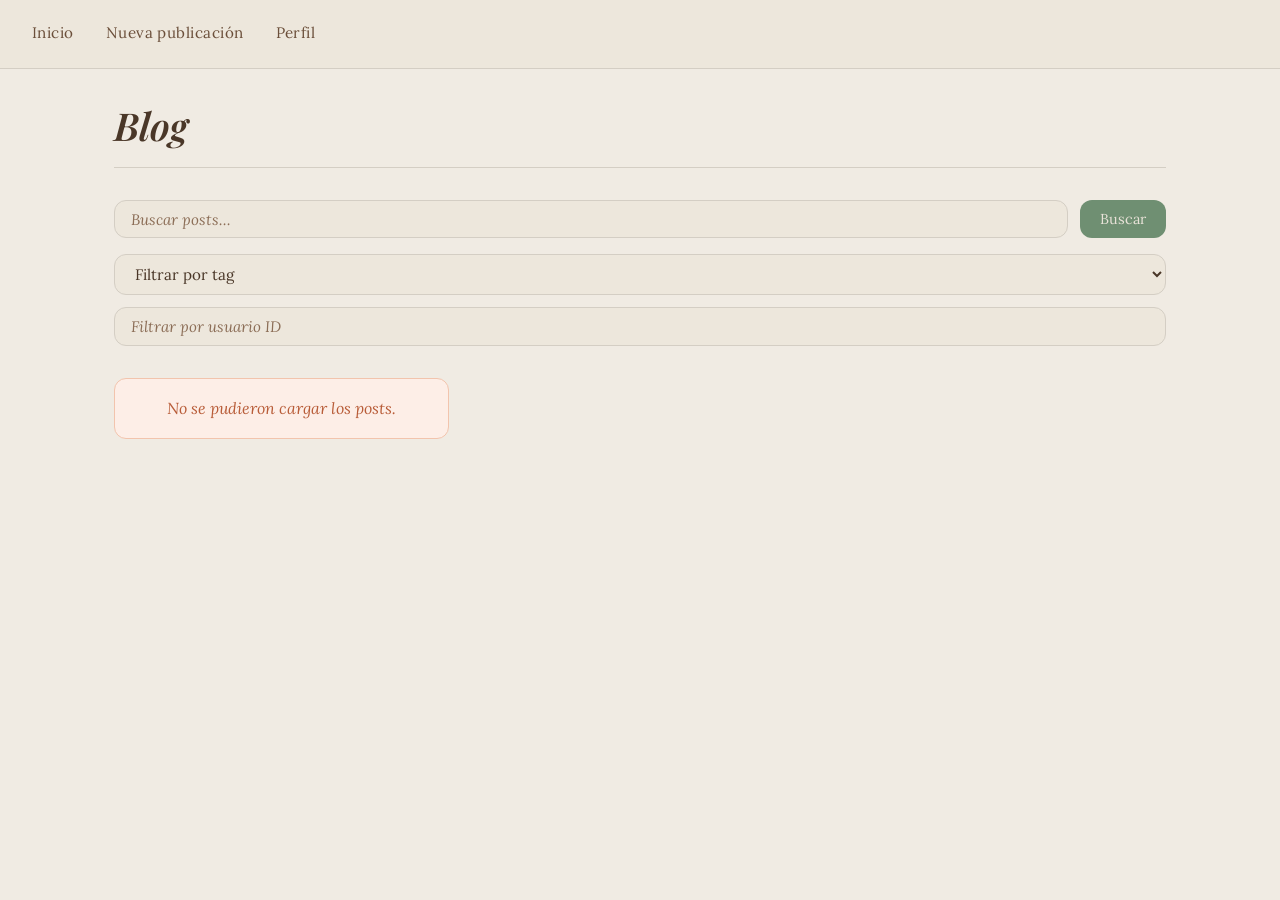
<file: index.html>
<!DOCTYPE html>
<html lang="es">
<head>
  <meta charset="UTF-8" />
  <meta name="viewport" content="width=device-width, initial-scale=1.0" />
  <title>The Commonplace</title>
  <link rel="stylesheet" href="css/main.css" />
  <link rel="stylesheet" href="css/layout.css" />
  <link rel="stylesheet" href="css/components.css" />
</head>
<body>

  <nav id="navbar">
    <a href="index.html">Inicio</a>
    <a href="create.html">Nueva publicación</a>
    <a href="profile.html">Perfil</a>
  </nav>

  <main id="app">

    <header class="page-header">
      <h1>Blog</h1>
    </header>

    <!-- Search and filters -->
    <section id="filters">
      <div class="search-bar">
        <input type="text" id="search-input" placeholder="Buscar posts..." />
        <button id="search-btn">Buscar</button>
      </div>

      <div class="filter-group">
        <select id="tag-filter">
          <option value="">Filtrar por tag</option>
        </select>

        <input
          type="number"
          id="user-filter"
          placeholder="Filtrar por usuario ID"
          min="1"
        />
      </div>
    </section>

    <!-- Posts grid -->
    <div id="posts-container"></div>

  </main>

  <script type="module" src="js/pages/home.js"></script>
</body>
</html>
</file>
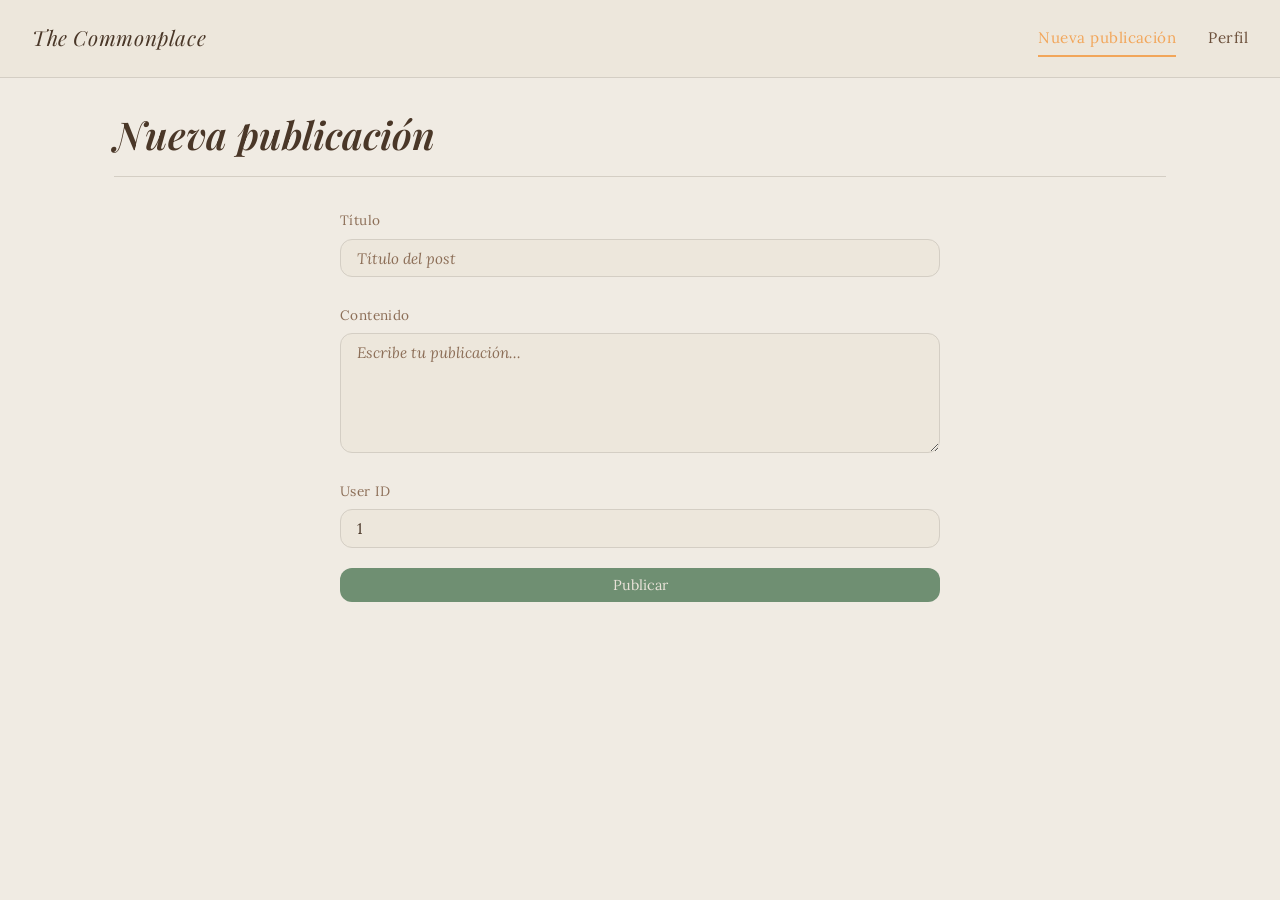
<file: create.html>
<!DOCTYPE html>
<html lang="es">
<head>
  <meta charset="UTF-8" />
  <meta name="viewport" content="width=device-width, initial-scale=1.0" />
  <title>Nueva publicación</title>

  <link rel="stylesheet" href="css/main.css" />
  <link rel="stylesheet" href="css/layout.css" />
  <link rel="stylesheet" href="css/components.css" />
</head>
<body>

  <nav id="navbar">
    <a href="index.html" class="nav-brand">The Commonplace</a>
    <a href="create.html" class="active">Nueva publicación</a>
    <a href="profile.html">Perfil</a>
  </nav>

  <main id="app">

    <header class="page-header">
      <h1>Nueva publicación</h1>
    </header>

    <form id="create-form" class="form-container">

      <div class="form-group">
        <label>Título</label>
        <input type="text" id="title" placeholder="Título del post" />
        <span class="field-error" id="title-error"></span>
      </div>

      <div class="form-group">
        <label>Contenido</label>
        <textarea id="body" placeholder="Escribe tu publicación..."></textarea>
        <span class="field-error" id="body-error"></span>
      </div>

      <div class="form-group">
        <label>User ID</label>
        <input type="number" id="userId" value="1" />
      </div>

      <button class="btn-primary" type="submit">Publicar</button>

    </form>

  </main>

  <script type="module" src="js/pages/create.js"></script>
</body>
</html>
</file>
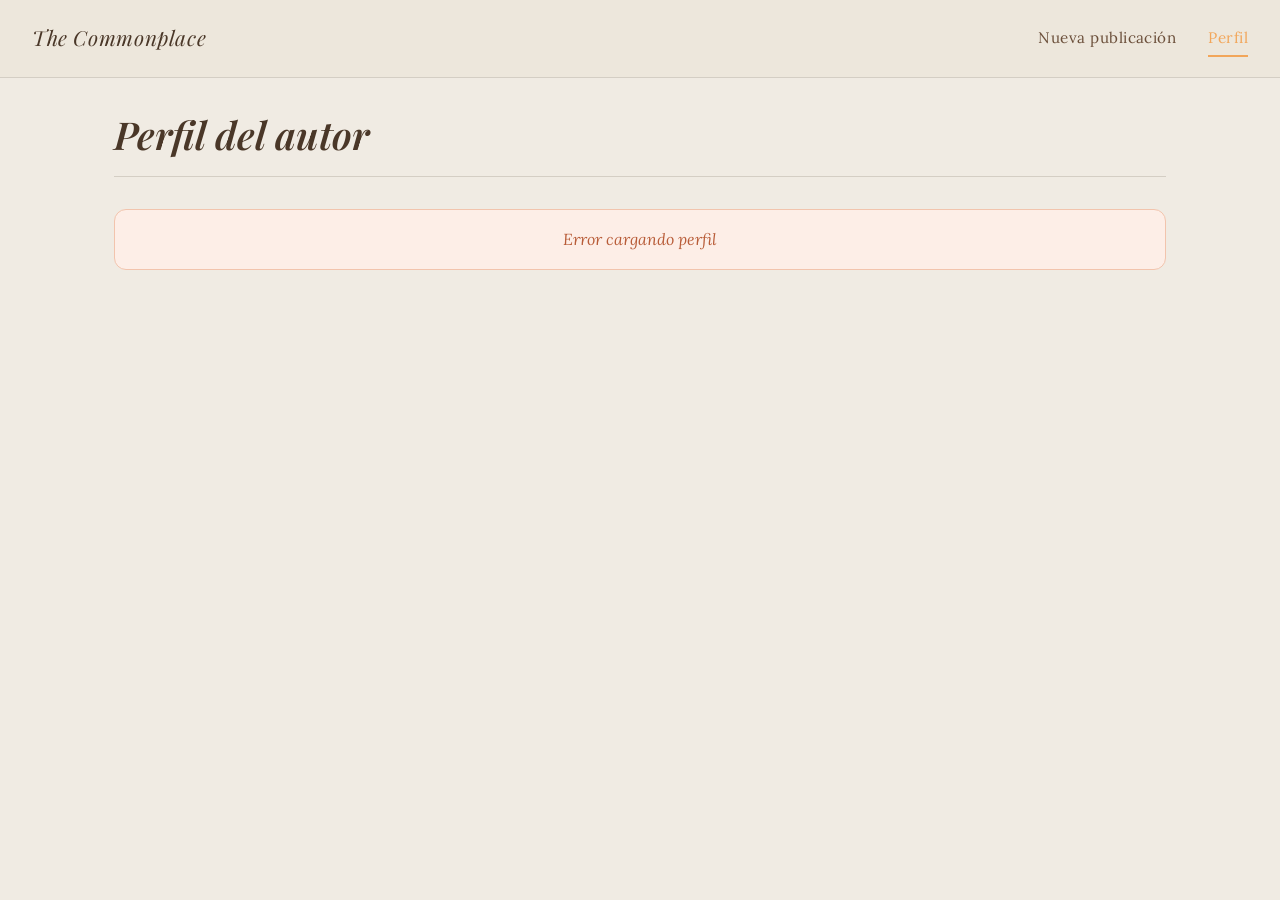
<file: profile.html>
<!DOCTYPE html>
<html lang="es">
<head>
  <meta charset="UTF-8" />
  <meta name="viewport" content="width=device-width, initial-scale=1.0"/>
  <title>Perfil</title>

  <link rel="stylesheet" href="css/main.css" />
  <link rel="stylesheet" href="css/layout.css" />
  <link rel="stylesheet" href="css/components.css" />
</head>
<body>

  <nav id="navbar">
    <a href="index.html" class="nav-brand">The Commonplace</a>
    <a href="create.html">Nueva publicación</a>
    <a href="profile.html" class="active">Perfil</a>
  </nav>

  <main id="app">

    <header class="page-header">
      <h1>Perfil del autor</h1>
    </header>

    <div id="profile-container"></div>

  </main>

  <script type="module" src="js/pages/profile.js"></script>
</body>
</html>
</file>
<file: css/main.css>
/* ── Google Fonts ─────────────────────────────────────────────────────────── */
@import url('https://fonts.googleapis.com/css2?family=Playfair+Display:ital,wght@0,400;0,600;1,400&family=Lora:ital,wght@0,400;0,500;1,400&display=swap');

/* ── Variables ────────────────────────────────────────────────────────────── */
:root {
  --sage:       #BFC6C4;
  --cream:      #E8E2D8;
  --forest:     #6F8F72;
  --amber:      #F2A65A;
  --brown:      #4A3728;
  --brown-mid:  #6B4F3A;
  --brown-soft: #8C6E57;

  --bg:         #F0EBE3;
  --surface:    #EDE7DC;
  --border:     #D4CEC4;

  --font-display: 'Playfair Display', Georgia, serif;
  --font-body:    'Lora', Georgia, serif;

  --radius:  12px;
  --shadow:  0 2px 12px rgba(74, 55, 40, 0.08);
  --transition: 0.2s ease;
}

/* ── Reset ────────────────────────────────────────────────────────────────── */
*, *::before, *::after {
  box-sizing: border-box;
  margin: 0;
  padding: 0;
}

/* ── Base ─────────────────────────────────────────────────────────────────── */
html {
  font-size: 16px;
  scroll-behavior: smooth;
}

body {
  font-family: var(--font-body);
  background-color: var(--bg);
  color: var(--brown);
  line-height: 1.7;
  min-height: 100vh;
}

/* ── Typography ───────────────────────────────────────────────────────────── */
h1, h2, h3, h4 {
  font-family: var(--font-display);
  color: var(--brown);
  line-height: 1.3;
}

h1 { font-size: 2.2rem; font-weight: 600; }
h2 { font-size: 1.6rem; font-weight: 600; }
h3 { font-size: 1.2rem; font-weight: 400; font-style: italic; }

p {
  color: var(--brown-mid);
  font-size: 1rem;
}

a {
  color: var(--forest);
  text-decoration: none;
  transition: color var(--transition);
}

a:hover {
  color: var(--amber);
}

/* ── Utility ──────────────────────────────────────────────────────────────── */
.empty {
  text-align: center;
  color: var(--brown-soft);
  font-style: italic;
  padding: 2rem;
}

.loading {
  text-align: center;
  color: var(--brown-soft);
  font-style: italic;
  padding: 2rem;
  animation: pulse 1.4s ease-in-out infinite;
}

.error {
  text-align: center;
  color: #b85c38;
  background: #fdeee7;
  border: 1px solid #f2c4ad;
  border-radius: var(--radius);
  padding: 1rem 1.5rem;
  font-style: italic;
}

/* ── Toast ────────────────────────────────────────────────────────────────── */
.toast {
  position: fixed;
  bottom: 1.5rem;
  right: 1.5rem;
  padding: 0.75rem 1.25rem;
  border-radius: var(--radius);
  font-family: var(--font-body);
  font-size: 0.9rem;
  z-index: 999;
  animation: fadeInUp 0.3s ease;
}

.toast.success {
  background: var(--forest);
  color: var(--cream);
}

/* ── Animations ───────────────────────────────────────────────────────────── */
@keyframes pulse {
  0%, 100% { opacity: 1; }
  50%       { opacity: 0.4; }
}

@keyframes fadeInUp {
  from { opacity: 0; transform: translateY(10px); }
  to   { opacity: 1; transform: translateY(0); }
}
</file>
<file: css/layout.css>
/* ── Navbar ───────────────────────────────────────────────────────────────── */
#navbar {
  display: flex;
  align-items: center;
  gap: 2rem;
  padding: 1rem 2rem;
  background-color: var(--surface);
  border-bottom: 1px solid var(--border);
  position: sticky;
  top: 0;
  z-index: 100;
}

#navbar a {
  font-family: var(--font-body);
  font-size: 0.95rem;
  color: var(--brown-mid);
  letter-spacing: 0.03em;
  padding: 0.25rem 0;
  border-bottom: 2px solid transparent;
  transition: color var(--transition), border-color var(--transition);
}

#navbar a:hover,
#navbar a.active {
  color: var(--amber);
  border-bottom-color: var(--amber);
}

#navbar .nav-brand {
  font-family: var(--font-display);
  font-size: 1.3rem;
  font-style: italic;
  color: var(--brown);
  margin-right: auto;
}

/* ── Page wrapper ─────────────────────────────────────────────────────────── */
#app {
  max-width: 1100px;
  margin: 0 auto;
  padding: 2rem 1.5rem;
}

/* ── Page header ──────────────────────────────────────────────────────────── */
.page-header {
  margin-bottom: 2rem;
  padding-bottom: 1rem;
  border-bottom: 1px solid var(--border);
}

.page-header h1 {
  font-style: italic;
  font-size: 2.4rem;
}

/* ── Filters section ──────────────────────────────────────────────────────── */
#filters {
  display: flex;
  flex-direction: column;
  gap: 1rem;
  margin-bottom: 2rem;
}

.search-bar {
  display: flex;
  gap: 0.75rem;
}

.search-bar input {
  flex: 1;
}

.filter-group {
  display: flex;
  gap: 0.75rem;
  flex-wrap: wrap;
}

/* ── Posts grid ───────────────────────────────────────────────────────────── */
#posts-container {
  display: grid;
  grid-template-columns: repeat(auto-fill, minmax(300px, 1fr));
  gap: 1.5rem;
}

/* ── Pagination ───────────────────────────────────────────────────────────── */
.pagination {
  grid-column: 1 / -1;
  display: flex;
  justify-content: center;
  flex-wrap: wrap;
  gap: 0.5rem;
  margin-top: 1rem;
  padding-top: 1.5rem;
  border-top: 1px solid var(--border);
}

/* ── Responsive ───────────────────────────────────────────────────────────── */
@media (max-width: 768px) {
  #navbar {
    gap: 1.25rem;
    padding: 0.875rem 1.25rem;
  }

  #app {
    padding: 1.25rem 1rem;
  }

  .search-bar {
    flex-direction: column;
  }

  .filter-group {
    flex-direction: column;
  }

  #posts-container {
    grid-template-columns: 1fr;
  }
}

@media (max-width: 480px) {
  #navbar .nav-brand {
    font-size: 1.1rem;
  }

  .page-header h1 {
    font-size: 1.8rem;
  }
}
</file>
<file: css/components.css>
/* ── Buttons ──────────────────────────────────────────────────────────────── */
button,
.btn {
  font-family: var(--font-body);
  font-size: 0.9rem;
  cursor: pointer;
  border: none;
  border-radius: var(--radius);
  padding: 0.5rem 1.25rem;
  transition: background var(--transition), color var(--transition), transform var(--transition);
}

.btn-primary,
#search-btn {
  background-color: var(--forest);
  color: var(--cream);
}

.btn-primary:hover,
#search-btn:hover {
  background-color: var(--amber);
  color: var(--brown);
  transform: translateY(-1px);
}

.btn-secondary {
  background-color: var(--surface);
  color: var(--brown-mid);
  border: 1px solid var(--border);
}

.btn-secondary:hover {
  background-color: var(--sage);
  color: var(--brown);
}

.btn-danger {
  background-color: #f2ded8;
  color: #b85c38;
  border: 1px solid #f2c4ad;
}

.btn-danger:hover {
  background-color: #b85c38;
  color: var(--cream);
}

/* ── Inputs & selects ─────────────────────────────────────────────────────── */
input[type="text"],
input[type="number"],
input[type="email"],
textarea,
select {
  font-family: var(--font-body);
  font-size: 0.95rem;
  color: var(--brown);
  background-color: var(--surface);
  border: 1px solid var(--border);
  border-radius: var(--radius);
  padding: 0.55rem 1rem;
  width: 100%;
  transition: border-color var(--transition), box-shadow var(--transition);
  outline: none;
}

input:focus,
textarea:focus,
select:focus {
  border-color: var(--forest);
  box-shadow: 0 0 0 3px rgba(111, 143, 114, 0.15);
}

input::placeholder,
textarea::placeholder {
  color: var(--brown-soft);
  font-style: italic;
}

textarea {
  resize: vertical;
  min-height: 120px;
}

/* ── Post card ────────────────────────────────────────────────────────────── */
.post-card {
  background-color: var(--surface);
  border: 1px solid var(--border);
  border-radius: var(--radius);
  padding: 1.5rem;
  display: flex;
  flex-direction: column;
  gap: 0.75rem;
  box-shadow: var(--shadow);
  transition: transform var(--transition), box-shadow var(--transition);
}

.post-card:hover {
  transform: translateY(-3px);
  box-shadow: 0 6px 20px rgba(74, 55, 40, 0.12);
}

.post-title {
  font-size: 1.1rem;
  font-style: italic;
  color: var(--brown);
  line-height: 1.4;
}

.post-body {
  font-size: 0.9rem;
  color: var(--brown-mid);
  flex: 1;
}

.post-meta {
  display: flex;
  flex-wrap: wrap;
  gap: 0.4rem;
}

.tag {
  font-size: 0.75rem;
  background-color: rgba(111, 143, 114, 0.15);
  color: var(--forest);
  border-radius: 999px;
  padding: 0.2rem 0.65rem;
  font-style: normal;
}

.btn-detail {
  display: inline-block;
  margin-top: 0.25rem;
  font-size: 0.85rem;
  color: var(--amber);
  font-style: italic;
  border-bottom: 1px solid transparent;
  transition: border-color var(--transition);
  width: fit-content;
}

.btn-detail:hover {
  border-bottom-color: var(--amber);
  color: var(--amber);
}

/* ── Pagination buttons ───────────────────────────────────────────────────── */
.page-btn {
  background-color: var(--surface);
  color: var(--brown-mid);
  border: 1px solid var(--border);
  border-radius: 8px;
  padding: 0.4rem 0.85rem;
  font-size: 0.85rem;
  cursor: pointer;
  transition: background var(--transition), color var(--transition);
}

.page-btn:hover {
  background-color: var(--sage);
  color: var(--brown);
}

.page-btn.active {
  background-color: var(--forest);
  color: var(--cream);
  border-color: var(--forest);
}

/* ── Form container ───────────────────────────────────────────────────────── */
.form-container {
  max-width: 600px;
  margin: 0 auto;
  display: flex;
  flex-direction: column;
  gap: 1.25rem;
}

.form-group {
  display: flex;
  flex-direction: column;
  gap: 0.4rem;
}

.form-group label {
  font-size: 0.85rem;
  color: var(--brown-soft);
  letter-spacing: 0.03em;
}

.field-error {
  font-size: 0.8rem;
  color: #b85c38;
  font-style: italic;
}

/* ── Back button ──────────────────────────────────────────────────────────── */
#back-btn-container {
  margin-bottom: 1.5rem;
}

.btn-back {
  font-size: 0.85rem;
  color: var(--brown-soft);
  font-style: italic;
  text-decoration: none;
  border-bottom: 1px solid transparent;
  transition: color var(--transition), border-color var(--transition);
}

.btn-back:hover {
  color: var(--amber);
  border-bottom-color: var(--amber);
}

/* ── Full post ────────────────────────────────────────────────────────────── */
.post-full {
  background: var(--surface);
  border: 1px solid var(--border);
  border-radius: var(--radius);
  padding: 2rem;
  box-shadow: var(--shadow);
  margin-bottom: 1.5rem;
  transition: opacity 0.4s ease;
}

.post-full-tags {
  display: flex;
  flex-wrap: wrap;
  gap: 0.4rem;
  margin-bottom: 1rem;
}

.post-full-title {
  font-size: 1.9rem;
  font-style: italic;
  margin-bottom: 0.75rem;
  line-height: 1.3;
}

.post-full-meta {
  display: flex;
  gap: 1.25rem;
  font-size: 0.8rem;
  color: var(--brown-soft);
  font-style: italic;
  margin-bottom: 1.5rem;
  padding-bottom: 1rem;
  border-bottom: 1px solid var(--border);
}

.post-full-body {
  font-size: 1rem;
  line-height: 1.85;
  color: var(--brown-mid);
  margin-bottom: 2rem;
}

.post-full-actions {
  display: flex;
  justify-content: flex-end;
}

/* ── Author card ──────────────────────────────────────────────────────────── */
.author-card {
  display: flex;
  align-items: center;
  gap: 1.25rem;
  background: var(--surface);
  border: 1px solid var(--border);
  border-radius: var(--radius);
  padding: 1.25rem 1.5rem;
  box-shadow: var(--shadow);
}

.author-avatar {
  width: 64px;
  height: 64px;
  border-radius: 50%;
  object-fit: cover;
  border: 2px solid var(--border);
}

.author-info {
  display: flex;
  flex-direction: column;
  gap: 0.2rem;
}

.author-name {
  font-family: var(--font-display);
  font-size: 1.05rem;
  font-style: italic;
  color: var(--brown);
}

.author-username {
  font-size: 0.8rem;
  color: var(--forest);
}

.author-email {
  font-size: 0.8rem;
  color: var(--brown-soft);
}

/* ── Responsive detail ────────────────────────────────────────────────────── */
@media (max-width: 768px) {
  .post-full {
    padding: 1.25rem;
  }

  .post-full-title {
    font-size: 1.4rem;
  }

  .author-card {
    flex-direction: column;
    text-align: center;
    align-items: center;
  }
}
</file>
